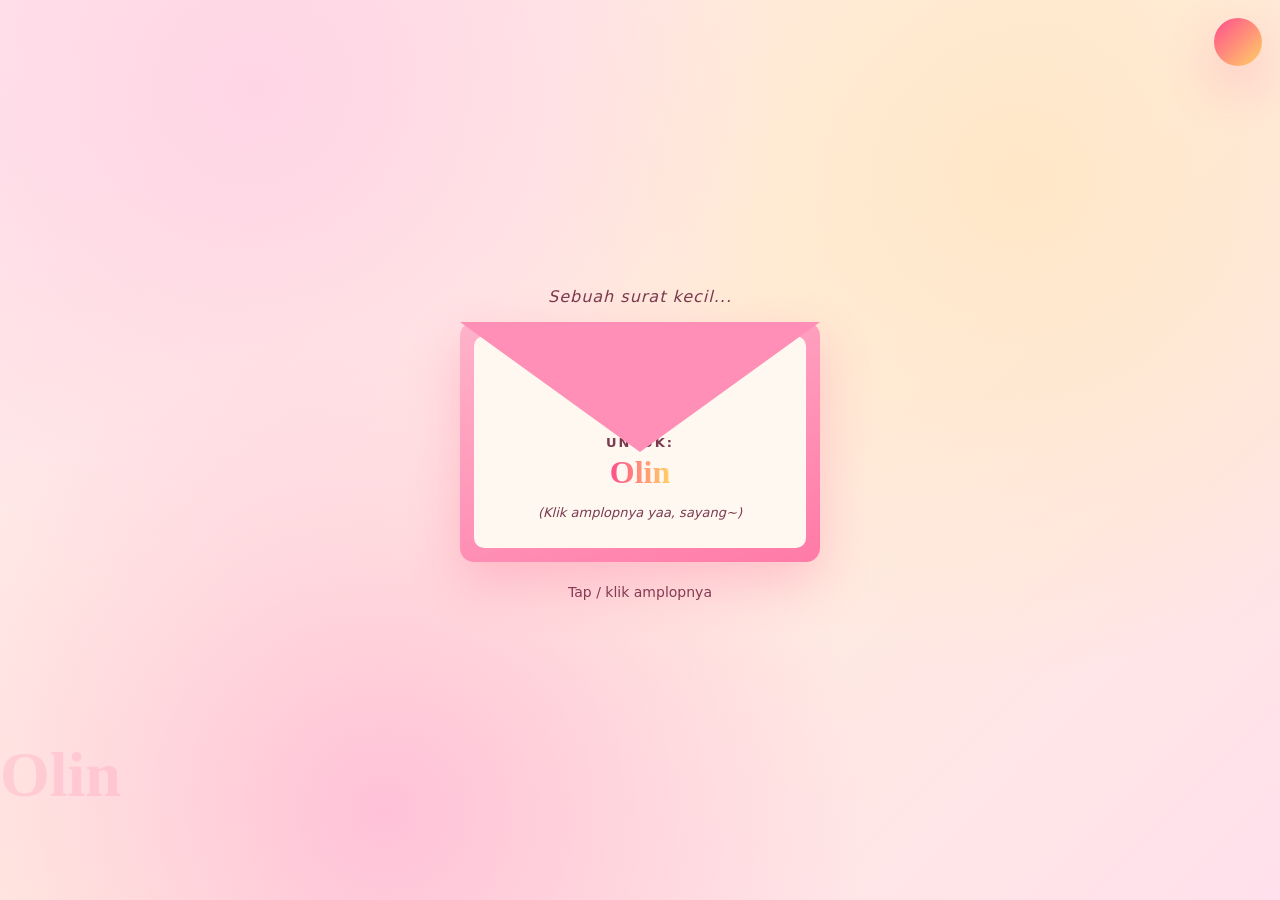
<file: undangan-makan/index.html>
<!DOCTYPE html>
<html lang="id">
<head>
  <meta charset="UTF-8" />
  <meta name="viewport" content="width=device-width, initial-scale=1.0" />
  <title>Untuk Olin </title>
  <meta name="description" content="Undangan makan siang romantis spesial untuk Olin." />
  <link rel="icon" href="data:image/svg+xml,%3Csvg xmlns='http://www.w3.org/2000/svg' viewBox='0 0 100 100'%3E%3Ctext y='.9em' font-size='90'%3E%3C/text%3E%3C/svg%3E" />
  <link rel="stylesheet" href="styles.css" />
</head>
<body>

  <!-- Layer Hati Bertaburan -->
  <div class="hearts" id="hearts" aria-hidden="true"></div>

  <!-- Tulisan nama yang melayang di background -->
  <div class="name-floats" id="nameFloats" aria-hidden="true"></div>

  <!-- Layer Confetti saat MAU -->
  <canvas id="confetti" aria-hidden="true"></canvas>

  <!-- Tombol Musik -->
  <button id="musicBtn" class="music-btn" title="Putar musik romantis" aria-label="Putar musik">
    <span id="musicIcon"></span>
  </button>

  <!-- ============ AMPLOP PEMBUKA ============ -->
  <section id="cover" class="cover">
    <p class="cover-pre">Sebuah surat kecil...</p>
    <div class="envelope" id="envelope" role="button" tabindex="0" aria-label="Buka undangan untuk Olin">
      <div class="env-flap"></div>
      <div class="env-body">
        <div class="env-letter">
          <div class="seal pulse"></div>
          <p class="for">Untuk:</p>
          <p class="for-name shimmer">Olin </p>
          <p class="hint">(Klik amplopnya yaa, sayang~)</p>
        </div>
      </div>
    </div>
    <p class="cover-tap">Tap / klik amplopnya </p>
  </section>

  <!-- ============ ISI UNDANGAN ============ -->
  <main id="invite" class="invite hidden">

    <header class="hero">
      <div class="floaters" aria-hidden="true">
        <span class="floaty f1"></span>
        <span class="floaty f2"></span>
        <span class="floaty f3"></span>
        <span class="floaty f4"></span>
        <span class="floaty f5"></span>
        <span class="floaty f6"></span>
        <span class="floaty f7"></span>
        <span class="floaty f8"></span>
      </div>

      <p class="kicker">— Spesial untuk yang paling spesial —</p>
      <h1 class="title">
        <span class="word">Halo,</span>
        <span class="word rainbow">Olin</span>
        <span class="emoji bounce"></span>
      </h1>
      <p class="subtitle typing">
        Aku punya pertanyaan kecil, tapi penting banget...
      </p>
    </header>

    <section class="card glass">
      <div class="card-deco top-left"></div>
      <div class="card-deco top-right"></div>
      <div class="card-deco bottom-left"></div>
      <div class="card-deco bottom-right"></div>

      <h2 class="card-title">
        <span class="wiggle"></span>
        Maukah Kamu Makan Siang Bareng Aku, Olin?
        <span class="wiggle"></span>
      </h2>

      <p class="love-quote">
        <em>"Dari sekian banyak orang di dunia, aku cuma pengen makan siang sama kamu, Olin."</em>
      </p>

      <ul class="details">
        <li>
          <span class="ico spin-slow"></span>
          <div>
            <small>Hari & Jam</small>
            <strong>Besok, Pukul 11.00 Siang Tepat</strong>
          </div>
        </li>
        <li>
          <span class="ico bounce-soft"></span>
          <div>
            <small>Tempat</small>
            <strong>Rumah Makan Doyok</strong>
          </div>
        </li>
        <li>
          <span class="ico heartbeat"></span>
          <div>
            <small>Bersama</small>
            <strong>Aku & Kamu, Olin </strong>
          </div>
        </li>
        <li>
          <span class="ico wobble"></span>
          <div>
            <small>Dress Code</small>
            <strong>Pakai senyum kamu yang paling manis itu </strong>
          </div>
        </li>
        <li>
          <span class="ico sparkle"></span>
          <div>
            <small>Bonus</small>
            <strong>Aku traktir + cerita-cerita lucu </strong>
          </div>
        </li>
      </ul>

      <p class="ps">
        P.S. Olin, aku udah latihan ngobrol di depan kaca biar gak salting.
        Tapi kayaknya tetep bakal salting sih, soalnya kamunya terlalu cantik.
      </p>

      <div class="actions">
        <button id="btnYes" class="btn-yes shine">
          <span> Mau dong, ayo!</span>
        </button>
        <button id="btnNo" class="btn-no">
          <span> Gak mau ah</span>
        </button>
      </div>

      <p class="tiny-hint" id="tinyHint">
        (Psst… coba arahin kursor ke tombol "Gak mau" )
      </p>
    </section>

    <footer class="foot">
      <p>Dibuat dengan <span class="beat"></span> khusus buat Olin.</p>
    </footer>
  </main>

  <!-- ============ MODAL "MAU" - SURAT CINTA ============ -->
  <div id="yesModal" class="modal hidden" role="dialog" aria-modal="true" aria-labelledby="yesTitle">
    <div class="modal-card pop love-letter">
      <div class="paper-deco" aria-hidden="true"></div>

      <div class="big-emoji bounce"></div>
      <h3 id="yesTitle" class="rainbow-shine">YEAYYYY, OLIN!! </h3>

      <p class="lead">
        Kamu baru aja bikin aku jadi cowok paling beruntung sedunia 
      </p>

      <div class="pickup-card">
        <p class="pickup-label">Pesan dari aku buat Olin:</p>
        <p class="pickup-main">
           <strong>Aku jemput kamu, ya!</strong>
        </p>
        <p class="pickup-sub">
          Besok jam <strong>10.30</strong> aku udah di depan rumah Olin.<br>
          Pakai baju yang Olin nyaman aja, gak perlu ribet —<br>
          buat aku, Olin tuh udah cantik dari bangun tidur sampai bobo lagi.
        </p>
      </div>

      <ul class="promise-list" aria-label="Janji kecil dari aku">
        <li><span></span> Aku bakal dateng tepat waktu (gak akan bikin Olin nunggu)</li>
        <li><span></span> Aku siapin lagu favorit Olin di mobil</li>
        <li><span></span> Aku buka pintunya buat Olin, kayak di film-film</li>
        <li><span></span> Pulangnya, aku anter sampai depan pintu rumah</li>
        <li><span></span> Dan… aku siapin satu kejutan kecil. Rahasia~</li>
      </ul>

      <p class="closing">
        Makasih ya Olin udah bilang "mau" — <br>
        kamu gak tau aku senyum-senyum sendiri di sini. 
      </p>

      <p class="signature">— Yang besok jemput kamu </p>

      <div class="modal-actions">
        <a id="waBtn" class="btn-yes shine" href="#" target="_blank" rel="noopener">
           Chat aku di WA
        </a>
        <button class="btn-soft" onclick="closeYes()">Tutup dulu </button>
      </div>
    </div>
  </div>

  <script src="script.js"></script>
</body>
</html>
</file>
<file: undangan-makan/styles.css>
/* =========================================================
   Undangan Makan Romantis untuk Oktalina - Stylesheet
   ========================================================= */

:root {
  --pink-50:  #fff1f5;
  --pink-100: #ffe1ec;
  --pink-200: #ffc1d8;
  --pink-300: #ff9ec1;
  --pink-400: #ff79a8;
  --pink-500: #ff4d8d;
  --pink-600: #e63b78;
  --rose:     #ff6b9d;
  --gold:     #ffd166;
  --cream:    #fff8f1;
  --paper:    #fffaf3;
  --ink:      #4a1d2c;
  --ink-soft: #7a3a4f;
  --shadow:   0 20px 50px rgba(255, 77, 141, .25);
}

* { box-sizing: border-box; }

html, body {
  margin: 0;
  padding: 0;
  font-family: 'Segoe UI', 'Poppins', system-ui, sans-serif;
  color: var(--ink);
  min-height: 100vh;
  overflow-x: hidden;
  background:
    radial-gradient(circle at 20% 10%, #ffd5e5 0%, transparent 40%),
    radial-gradient(circle at 80% 20%, #ffe7c7 0%, transparent 40%),
    radial-gradient(circle at 30% 90%, #ffc1d8 0%, transparent 40%),
    linear-gradient(135deg, #ffe5ee 0%, #ffeede 50%, #ffe0ec 100%);
  background-attachment: fixed;
  animation: bgShift 18s ease-in-out infinite alternate;
}

@keyframes bgShift {
  0%   { background-position: 0% 0%, 100% 0%, 0% 100%, 0% 0%; }
  100% { background-position: 5% 5%, 95% 5%, 5% 95%, 100% 100%; }
}

.hidden { display: none !important; }

/* HATI BERTABURAN */
.hearts {
  position: fixed;
  inset: 0;
  pointer-events: none;
  z-index: 0;
  overflow: hidden;
}
.heart {
  position: absolute;
  bottom: -40px;
  font-size: 22px;
  animation: floatUp linear forwards;
  opacity: .85;
  filter: drop-shadow(0 4px 6px rgba(255, 77, 141, .35));
}
@keyframes floatUp {
  0%   { transform: translateY(0) rotate(0)   scale(.6); opacity: 0; }
  10%  { opacity: .9; }
  100% { transform: translateY(-110vh) rotate(360deg) scale(1.1); opacity: 0; }
}

/* TULISAN "OKTALINA" MELAYANG */
.name-floats {
  position: fixed;
  inset: 0;
  pointer-events: none;
  z-index: 0;
  overflow: hidden;
}
.name-float {
  position: absolute;
  font-family: 'Brush Script MT', 'Segoe Script', cursive;
  font-weight: 700;
  font-size: clamp(28px, 6vw, 64px);
  color: rgba(255, 77, 141, .14);
  white-space: nowrap;
  user-select: none;
  animation: nameFloat 14s linear infinite;
}
@keyframes nameFloat {
  from { transform: translateX(-30vw) rotate(-8deg); }
  to   { transform: translateX(130vw) rotate(-8deg); }
}

/* TOMBOL MUSIK */
.music-btn {
  position: fixed;
  top: 18px;
  right: 18px;
  z-index: 50;
  width: 48px;
  height: 48px;
  border: none;
  border-radius: 50%;
  background: linear-gradient(135deg, var(--pink-500), var(--gold));
  color: white;
  font-size: 22px;
  cursor: pointer;
  box-shadow: var(--shadow);
  transition: transform .2s ease;
}
.music-btn:hover { transform: scale(1.12) rotate(8deg); }
.music-btn.playing { animation: musicSpin 4s linear infinite; }
@keyframes musicSpin { to { transform: rotate(360deg); } }

/* AMPLOP COVER */
.cover {
  position: relative;
  z-index: 2;
  min-height: 100vh;
  display: flex;
  flex-direction: column;
  align-items: center;
  justify-content: center;
  padding: 24px;
  text-align: center;
}
.cover-pre {
  margin: 0 0 16px;
  font-style: italic;
  color: var(--ink-soft);
  letter-spacing: 1px;
  animation: fadeInDown 1s ease both;
}
@keyframes fadeInDown {
  from { opacity: 0; transform: translateY(-10px); }
  to   { opacity: 1; transform: translateY(0); }
}

.envelope {
  position: relative;
  width: min(360px, 86vw);
  height: 240px;
  cursor: pointer;
  transform-style: preserve-3d;
  perspective: 800px;
  animation: floatY 3.5s ease-in-out infinite;
}
@keyframes floatY {
  0%, 100% { transform: translateY(0) rotate(-1deg); }
  50%      { transform: translateY(-10px) rotate(1deg); }
}
.env-body {
  position: absolute;
  inset: 0;
  background: linear-gradient(160deg, #ffb3cb, #ff7aa7);
  border-radius: 14px;
  box-shadow: var(--shadow);
  overflow: hidden;
}
.env-flap {
  position: absolute;
  top: 0;
  left: 0;
  width: 0;
  height: 0;
  border-left: calc(min(360px, 86vw) / 2) solid transparent;
  border-right: calc(min(360px, 86vw) / 2) solid transparent;
  border-top: 130px solid #ff8fb6;
  z-index: 4;
  transform-origin: top center;
  transition: transform .8s cubic-bezier(.68,-0.55,.27,1.55);
}
.envelope.open .env-flap { transform: rotateX(180deg); }
.env-letter {
  position: absolute;
  inset: 14px;
  background: var(--cream);
  border-radius: 10px;
  padding: 22px 16px 16px;
  display: flex;
  flex-direction: column;
  align-items: center;
  justify-content: center;
  z-index: 2;
  transition: transform .9s ease .3s;
}
.envelope.open .env-letter {
  transform: translateY(-50px);
  z-index: 5;
}
.seal {
  width: 56px;
  height: 56px;
  border-radius: 50%;
  background: radial-gradient(circle at 30% 30%, #ff5d92, #c92e63);
  position: relative;
  margin-bottom: 10px;
  box-shadow: 0 6px 14px rgba(201, 46, 99, .45);
  display: grid;
  place-items: center;
  font-size: 26px;
  color: #fff;
}
.for {
  margin: 0;
  font-weight: 600;
  color: var(--ink-soft);
  font-size: 13px;
  letter-spacing: 2px;
  text-transform: uppercase;
}
.for-name {
  margin: 4px 0 8px;
  font-family: 'Brush Script MT', 'Segoe Script', cursive;
  font-size: 32px;
  color: var(--pink-600);
  font-weight: 700;
}
.shimmer {
  background: linear-gradient(90deg, var(--pink-500), var(--gold), var(--pink-600), var(--pink-500));
  background-size: 300% 100%;
  -webkit-background-clip: text;
  background-clip: text;
  color: transparent;
  animation: shimmerMove 3s linear infinite;
}
@keyframes shimmerMove {
  0%   { background-position: 0% 50%; }
  100% { background-position: 300% 50%; }
}
.hint {
  margin: 6px 0 0;
  font-size: 13px;
  color: var(--ink-soft);
  font-style: italic;
}
.cover-tap {
  margin-top: 22px;
  color: var(--ink-soft);
  font-size: 14px;
  animation: pulse 1.6s ease-in-out infinite;
}

/* ISI UNDANGAN */
.invite {
  position: relative;
  z-index: 2;
  max-width: 720px;
  margin: 0 auto;
  padding: 28px 18px 60px;
}

.hero {
  position: relative;
  text-align: center;
  padding: 30px 10px 20px;
}
.kicker {
  text-transform: uppercase;
  letter-spacing: 3px;
  font-size: 11px;
  color: var(--ink-soft);
  margin: 0 0 10px;
}
.title {
  font-size: clamp(32px, 7vw, 52px);
  margin: 0;
  line-height: 1.15;
  font-weight: 800;
}
.title .word {
  display: inline-block;
  opacity: 0;
  transform: translateY(20px);
  animation: wordIn .6s ease forwards;
}
.title .word:nth-child(1) { animation-delay: .1s; }
.title .word:nth-child(2) { animation-delay: .35s; }
.title .emoji {
  display: inline-block;
  margin-left: 6px;
}
@keyframes wordIn {
  to { opacity: 1; transform: translateY(0); }
}
.rainbow {
  background: linear-gradient(90deg, #ff4d8d, #ffd166, #ff79a8, #e63b78, #ff4d8d);
  background-size: 300% 100%;
  -webkit-background-clip: text;
  background-clip: text;
  color: transparent;
  animation: wordIn .6s ease .35s forwards, rainbowMove 4s linear infinite;
  font-family: 'Brush Script MT', 'Segoe Script', cursive;
  font-size: 1.15em;
}
@keyframes rainbowMove {
  0%   { background-position: 0% 50%; }
  100% { background-position: 300% 50%; }
}

.subtitle {
  margin-top: 14px;
  color: var(--ink-soft);
  font-size: 15px;
}
.typing {
  overflow: hidden;
  white-space: nowrap;
  border-right: 2px solid var(--pink-500);
  width: fit-content;
  margin-left: auto;
  margin-right: auto;
  animation: typing 3.2s steps(38, end) 1s 1 normal both,
             blink .8s step-end infinite;
}
@keyframes typing { from { width: 0; } to { width: 100%; } }
@keyframes blink  { 50% { border-color: transparent; } }

.floaters { position: absolute; inset: 0; pointer-events: none; }
.floaty {
  position: absolute;
  font-size: 26px;
  opacity: .7;
  animation: floatLoop 6s ease-in-out infinite;
}
.floaty.f1 { top: 5%;  left: 6%;  animation-delay: 0s;   }
.floaty.f2 { top: 15%; right: 8%; animation-delay: 1s;   }
.floaty.f3 { top: 60%; left: 2%;  animation-delay: 2s;   }
.floaty.f4 { top: 70%; right: 4%; animation-delay: 1.5s; }
.floaty.f5 { top: 35%; left: 90%; animation-delay: 2.8s; }
.floaty.f6 { top: 85%; left: 50%; animation-delay: .6s;  }
.floaty.f7 { top: 25%; left: 45%; animation-delay: 3.2s; }
.floaty.f8 { top: 50%; right: 30%;animation-delay: 4s;   }
@keyframes floatLoop {
  0%, 100% { transform: translateY(0) rotate(0); }
  50%      { transform: translateY(-18px) rotate(15deg); }
}

/* KARTU UTAMA */
.card {
  position: relative;
  margin-top: 28px;
  padding: 32px 26px 26px;
  border-radius: 24px;
  background: rgba(255, 255, 255, .72);
  backdrop-filter: blur(14px);
  -webkit-backdrop-filter: blur(14px);
  border: 2px solid rgba(255, 255, 255, .85);
  box-shadow: var(--shadow);
  text-align: center;
  animation: cardIn .8s ease .6s both;
}
@keyframes cardIn {
  from { opacity: 0; transform: translateY(30px) scale(.97); }
  to   { opacity: 1; transform: translateY(0) scale(1); }
}
.card-deco {
  position: absolute;
  width: 60px;
  height: 60px;
  background: radial-gradient(circle, var(--pink-300), transparent 70%);
  border-radius: 50%;
  filter: blur(2px);
}
.card-deco.top-left     { top: -20px; left: -20px; }
.card-deco.top-right    { top: -20px; right: -20px; background: radial-gradient(circle, var(--gold), transparent 70%); }
.card-deco.bottom-left  { bottom: -20px; left: -20px; background: radial-gradient(circle, var(--gold), transparent 70%); }
.card-deco.bottom-right { bottom: -20px; right: -20px; }

.card-title {
  font-size: clamp(20px, 4.4vw, 26px);
  margin: 0 0 14px;
  color: var(--pink-600);
  display: flex;
  align-items: center;
  justify-content: center;
  gap: 8px;
  flex-wrap: wrap;
}

.love-quote {
  margin: 0 0 18px;
  color: var(--ink-soft);
  font-size: 15px;
  font-style: italic;
  padding: 0 8px;
}

.details {
  list-style: none;
  margin: 18px 0 0;
  padding: 0;
  display: grid;
  gap: 12px;
  text-align: left;
}
.details li {
  background: linear-gradient(135deg, #ffffffaa, #fff1f5cc);
  border: 1px solid #ffd5e0;
  border-radius: 16px;
  padding: 12px 14px;
  display: flex;
  align-items: center;
  gap: 12px;
  transition: transform .25s ease, box-shadow .25s ease;
}
.details li:hover {
  transform: translateY(-3px) scale(1.01);
  box-shadow: 0 10px 22px rgba(255, 77, 141, .18);
}
.details .ico {
  font-size: 24px;
  width: 42px;
  height: 42px;
  flex-shrink: 0;
  display: grid;
  place-items: center;
  background: linear-gradient(135deg, var(--pink-100), #fff);
  border-radius: 12px;
}
.details small {
  display: block;
  color: var(--ink-soft);
  font-size: 12px;
  text-transform: uppercase;
  letter-spacing: 1px;
}
.details strong {
  color: var(--ink);
  font-size: 15px;
}

.ps {
  margin-top: 22px;
  font-style: italic;
  color: var(--ink-soft);
  font-size: 14px;
  padding: 10px 14px;
  background: #fff8fb;
  border-left: 3px dashed var(--pink-400);
  border-radius: 8px;
  text-align: left;
}

/* TOMBOL */
.actions {
  margin-top: 22px;
  display: flex;
  gap: 12px;
  justify-content: center;
  flex-wrap: wrap;
  position: relative;
  min-height: 56px;
}
.btn-yes, .btn-no, .btn-soft {
  border: none;
  cursor: pointer;
  font-size: 16px;
  font-weight: 700;
  padding: 14px 24px;
  border-radius: 999px;
  transition: transform .2s ease, box-shadow .2s ease;
  text-decoration: none;
  display: inline-block;
  text-align: center;
}
.btn-yes {
  background: linear-gradient(135deg, var(--pink-500), var(--rose), var(--gold));
  color: white;
  background-size: 200% 100%;
  box-shadow: 0 10px 22px rgba(255, 77, 141, .45);
  animation: shineMove 3s linear infinite;
  position: relative;
  overflow: hidden;
}
.btn-yes:hover { transform: translateY(-3px) scale(1.05); }
@keyframes shineMove { 0%{background-position:0% 50%;} 100%{background-position:200% 50%;} }
.shine::after {
  content: "";
  position: absolute;
  top: 0; left: -75%;
  width: 50%;
  height: 100%;
  background: linear-gradient(120deg, transparent, rgba(255,255,255,.6), transparent);
  transform: skewX(-20deg);
  animation: sweep 2.5s ease-in-out infinite;
}
@keyframes sweep {
  0%   { left: -75%; }
  60%  { left: 130%; }
  100% { left: 130%; }
}

.btn-no {
  background: #fff;
  color: var(--ink-soft);
  border: 2px solid #ffd5e0;
  position: relative;
  transition: transform .35s cubic-bezier(.34,1.56,.64,1), left .35s, top .35s;
}
.btn-no.run { position: absolute; }

.btn-soft {
  background: #fff0f5;
  color: var(--ink-soft);
  border: 2px solid #ffd5e0;
}
.btn-soft:hover { background: #ffe1ec; }

.tiny-hint {
  margin: 14px 0 0;
  font-size: 12px;
  color: var(--ink-soft);
  opacity: .85;
}

.foot {
  text-align: center;
  margin-top: 30px;
  font-size: 13px;
  color: var(--ink-soft);
}

/* MODAL - SURAT CINTA */
.modal {
  position: fixed;
  inset: 0;
  background: rgba(74, 29, 44, .55);
  backdrop-filter: blur(6px);
  display: grid;
  place-items: center;
  z-index: 100;
  padding: 16px;
  animation: fadeIn .3s ease;
  overflow-y: auto;
}
@keyframes fadeIn { from { opacity: 0; } to { opacity: 1; } }

.modal-card {
  background: var(--paper);
  padding: 32px 26px 28px;
  border-radius: 24px;
  text-align: center;
  max-width: 460px;
  width: 100%;
  box-shadow: 0 30px 60px rgba(0,0,0,.3);
  position: relative;
  margin: auto;
}
.love-letter {
  background:
    repeating-linear-gradient(180deg, transparent 0 28px, rgba(255, 77, 141, .07) 28px 29px),
    var(--paper);
  border: 2px solid #ffd5e0;
}
.paper-deco {
  position: absolute;
  top: -12px; left: -12px;
  width: 50px; height: 50px;
  background: radial-gradient(circle, var(--pink-300), transparent 70%);
  border-radius: 50%;
  filter: blur(4px);
}

.pop { animation: popIn .55s cubic-bezier(.34,1.56,.64,1); }
@keyframes popIn {
  from { opacity: 0; transform: scale(.5) rotate(-3deg); }
  to   { opacity: 1; transform: scale(1) rotate(0); }
}
.big-emoji {
  font-size: 70px;
  display: block;
  margin-bottom: 4px;
}
.modal-card h3 {
  margin: 6px 0 14px;
  color: var(--pink-600);
  font-size: 26px;
}
.rainbow-shine {
  background: linear-gradient(90deg, #ff4d8d, #ffd166, #ff79a8, #e63b78, #ff4d8d);
  background-size: 300% 100%;
  -webkit-background-clip: text;
  background-clip: text;
  color: transparent;
  animation: rainbowMove 3s linear infinite;
}
.modal-card .lead {
  color: var(--ink);
  font-size: 16px;
  font-weight: 600;
  margin: 6px 0 18px;
}
.modal-card p {
  color: var(--ink-soft);
  font-size: 15px;
  line-height: 1.55;
  margin: 8px 0;
}

/* Pickup card (Aku jemput) */
.pickup-card {
  margin: 14px 0 18px;
  padding: 18px 16px;
  background: linear-gradient(135deg, #fff5f9, #fff1e0);
  border: 2px dashed var(--pink-400);
  border-radius: 18px;
  position: relative;
  overflow: hidden;
}
.pickup-label {
  margin: 0 0 6px;
  font-size: 11px;
  letter-spacing: 2px;
  text-transform: uppercase;
  color: var(--pink-600);
  font-weight: 700;
}
.pickup-main {
  margin: 0 0 8px !important;
  font-size: 22px !important;
  color: var(--ink) !important;
  font-weight: 700;
  animation: gentlePop 2.5s ease-in-out infinite;
}
@keyframes gentlePop {
  0%, 100% { transform: scale(1); }
  50%      { transform: scale(1.04); }
}
.pickup-sub {
  margin: 0 !important;
  font-size: 14px !important;
}

/* Promise list */
.promise-list {
  list-style: none;
  padding: 0;
  margin: 14px 0 18px;
  text-align: left;
  display: grid;
  gap: 8px;
}
.promise-list li {
  background: #fff;
  border: 1px solid #ffd5e0;
  border-radius: 12px;
  padding: 10px 12px;
  font-size: 14px;
  color: var(--ink);
  display: flex;
  align-items: flex-start;
  gap: 8px;
  opacity: 0;
  transform: translateX(-10px);
  animation: slideIn .4s ease forwards;
}
.promise-list li:nth-child(1) { animation-delay: .2s; }
.promise-list li:nth-child(2) { animation-delay: .4s; }
.promise-list li:nth-child(3) { animation-delay: .6s; }
.promise-list li:nth-child(4) { animation-delay: .8s; }
.promise-list li:nth-child(5) { animation-delay: 1.0s; }
@keyframes slideIn {
  to { opacity: 1; transform: translateX(0); }
}
.promise-list li span { flex-shrink: 0; }

.closing {
  font-style: italic;
  color: var(--ink-soft);
  margin: 14px 0 6px !important;
}
.signature {
  margin: 4px 0 14px !important;
  font-family: 'Brush Script MT', 'Segoe Script', cursive;
  font-size: 20px !important;
  color: var(--pink-600) !important;
  text-align: right;
  padding-right: 8px;
}

.modal-actions {
  display: flex;
  gap: 10px;
  justify-content: center;
  flex-wrap: wrap;
  margin-top: 8px;
}

/* CONFETTI CANVAS */
#confetti {
  position: fixed;
  inset: 0;
  pointer-events: none;
  z-index: 90;
}

/* ANIMATION HELPERS */
.bounce      { display:inline-block; animation: bounce 1.4s ease infinite; }
.bounce-soft { display:inline-block; animation: bounceSoft 2s ease infinite; }
.pulse       { animation: pulse 1.6s ease infinite; }
.heartbeat   { animation: heartbeat 1.2s ease infinite; }
.wiggle      { display:inline-block; animation: wiggle 1.8s ease infinite; }
.wobble      { display:inline-block; animation: wobble 2.4s ease infinite; }
.spin-slow   { display:inline-block; animation: spinSlow 6s linear infinite; }
.sparkle     { display:inline-block; animation: sparkle 1.6s ease infinite; }
.beat        { display:inline-block; color: var(--pink-500); animation: heartbeat 1s ease infinite; }

@keyframes bounce {
  0%, 100% { transform: translateY(0); }
  50%      { transform: translateY(-10px); }
}
@keyframes bounceSoft {
  0%, 100% { transform: translateY(0); }
  50%      { transform: translateY(-5px); }
}
@keyframes pulse {
  0%, 100% { transform: scale(1);   opacity: 1;  }
  50%      { transform: scale(1.08); opacity: .8; }
}
@keyframes heartbeat {
  0%, 100% { transform: scale(1); }
  25%      { transform: scale(1.18); }
  50%      { transform: scale(1); }
  75%      { transform: scale(1.12); }
}
@keyframes wiggle {
  0%, 100% { transform: rotate(0); }
  25%      { transform: rotate(-12deg); }
  75%      { transform: rotate(12deg); }
}
@keyframes wobble {
  0%, 100% { transform: translateX(0) rotate(0); }
  25%      { transform: translateX(-4px) rotate(-6deg); }
  75%      { transform: translateX(4px)  rotate(6deg);  }
}
@keyframes spinSlow {
  to { transform: rotate(360deg); }
}
@keyframes sparkle {
  0%, 100% { transform: scale(1) rotate(0); opacity: 1; }
  50%      { transform: scale(1.3) rotate(20deg); opacity: .7; }
}

/* RESPONSIVE */
@media (max-width: 480px) {
  .btn-yes, .btn-no, .btn-soft { padding: 12px 18px; font-size: 14px; }
  .details li { padding: 10px 12px; }
  .details .ico { width: 38px; height: 38px; font-size: 20px; }
  .pickup-main { font-size: 18px !important; }
  .modal-card { padding: 26px 18px 22px; }
}
</file>
